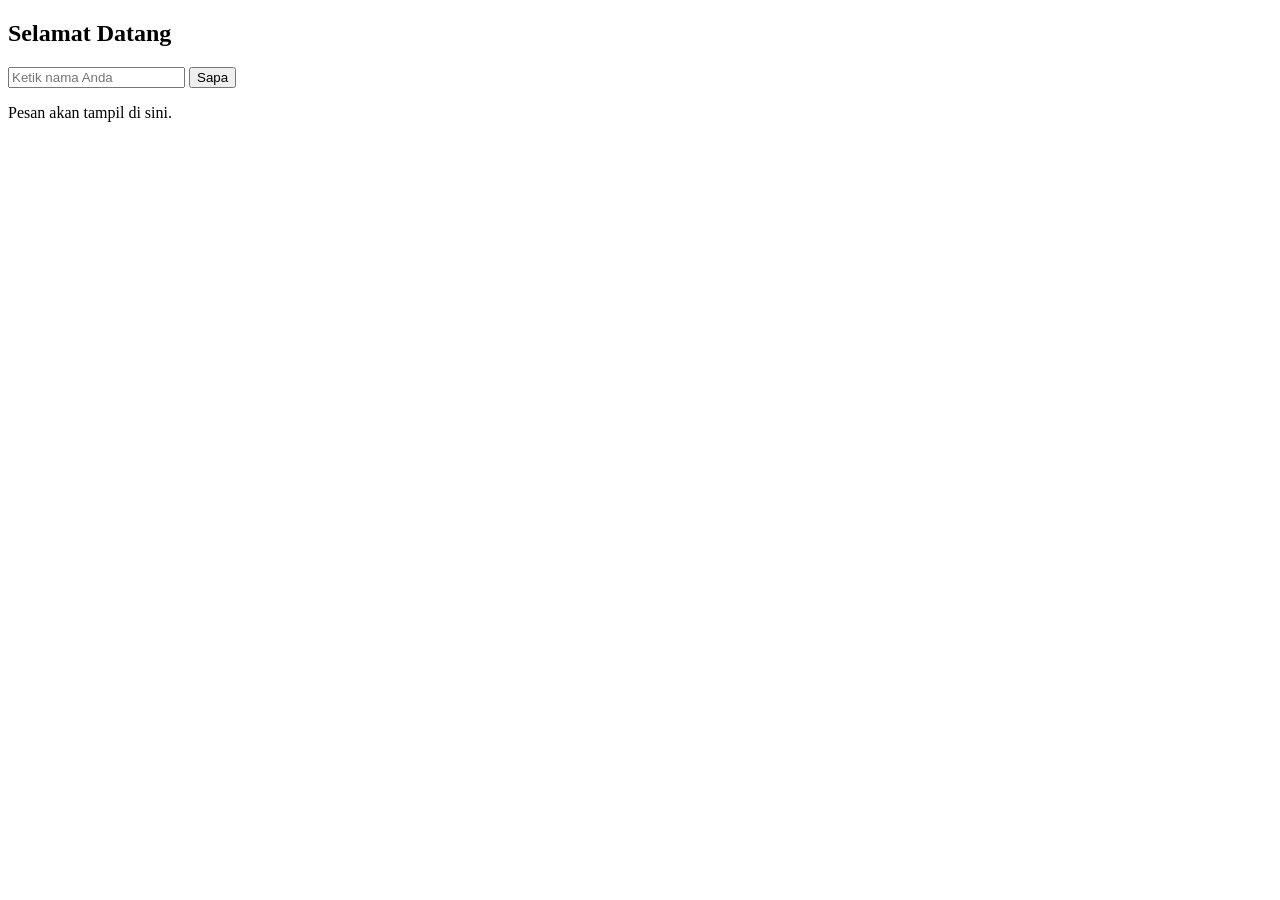
<file: Checkpoint_1-javascript/index.html>
<!DOCTYPE html>
<html lang="id">
<head>
    <meta charset="UTF-8">
    <meta name="viewport" content="width=device-width, initial-scale=1.0">
    <title>Checkpoint JavaScript</title>
</head>
<body>
    <h2 id="judul">Selamat Datang</h2>
    <Input type="text" id="nama" placeholder="Ketik nama Anda" />
    <button id="tombol-sapa">Sapa</button>
    <p id="pesan">Pesan akan tampil di sini.</p>    

    <script src="script.js"></script>
</body>
</html>
</file>
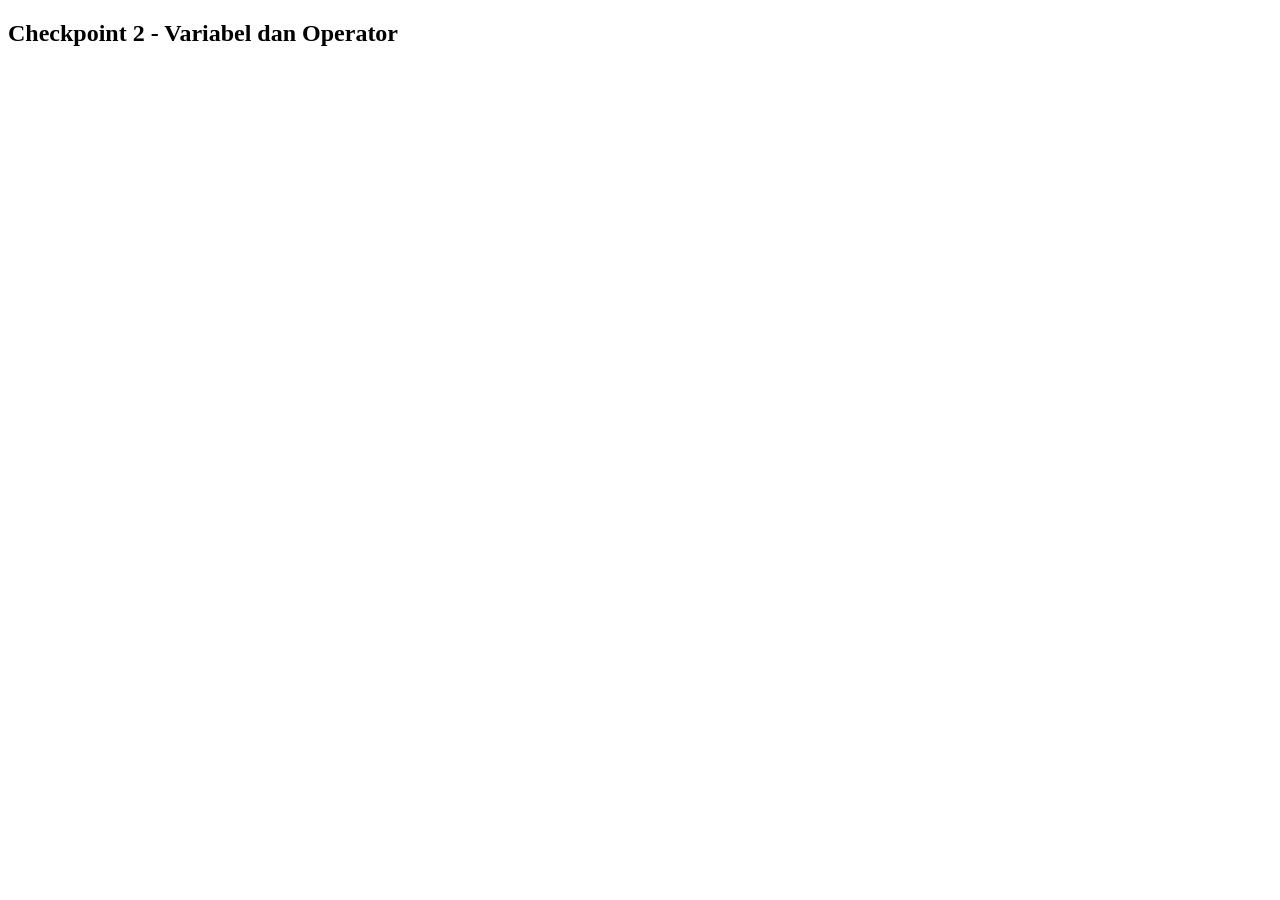
<file: Checkpoint_2-javascript/index.html>
<!DOCTYPE html>
<html lang="en">
<head>
    <meta charset="UTF-8">
    <meta name="viewport" content="width=device-width, initial-scale=1.0">
    <title>Checkpoint 2</title>
</head>
<body>
    <h2>Checkpoint 2 - Variabel dan Operator</h2>
    
    <script src="script.js"></script>
</body>
</html>
</file>
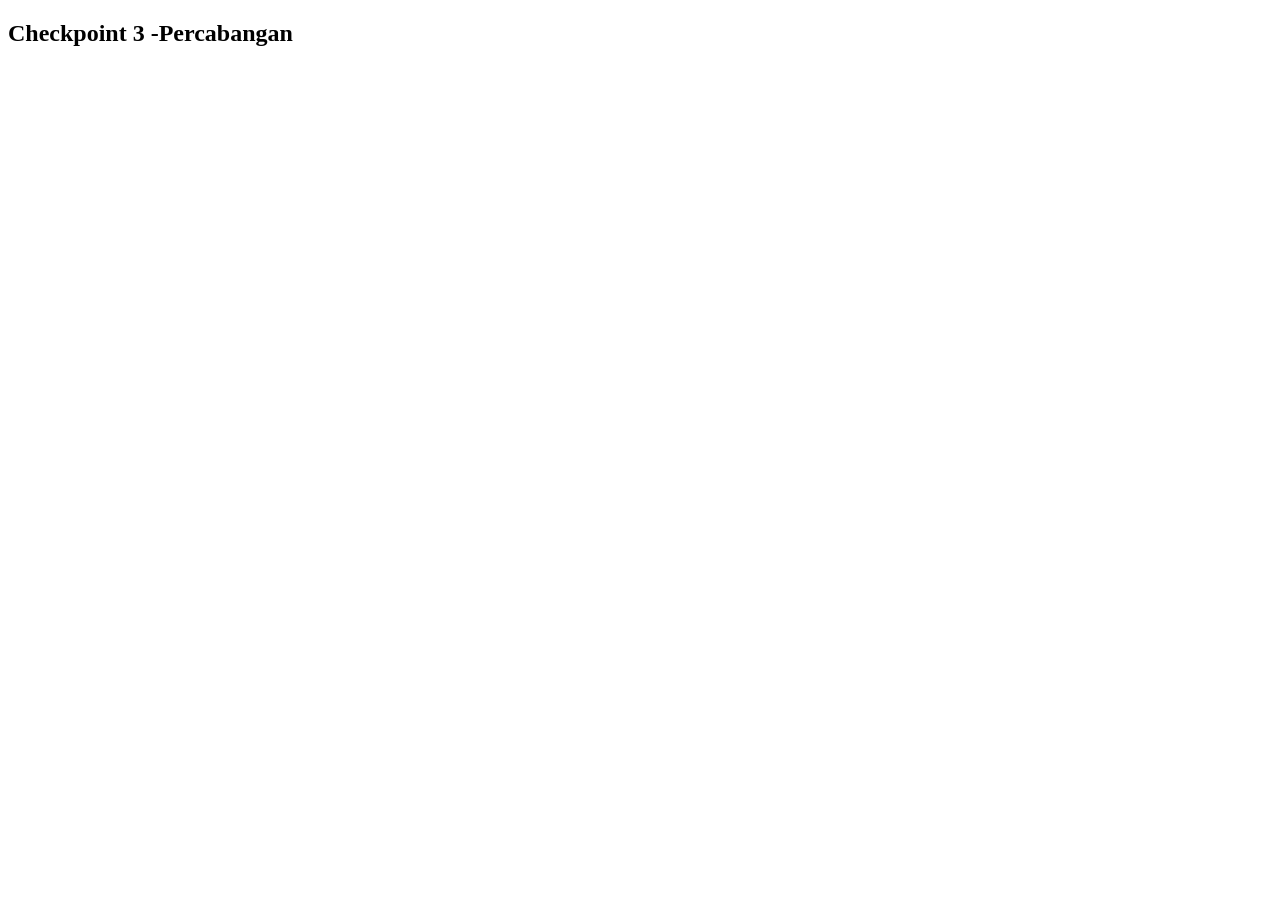
<file: Checkpoint_3-javascript/index.html>
<!DOCTYPE html>
<html lang="en">
<head>
    <meta charset="UTF-8">
    <meta name="viewport" content="width=device-width, initial-scale=1.0">
    <title>Checkpoinnt 3</title>
</head>
<body>
    <h2>Checkpoint 3 -Percabangan</h2>

    <script src="script.js"></script>
</body>
</html>
</file>
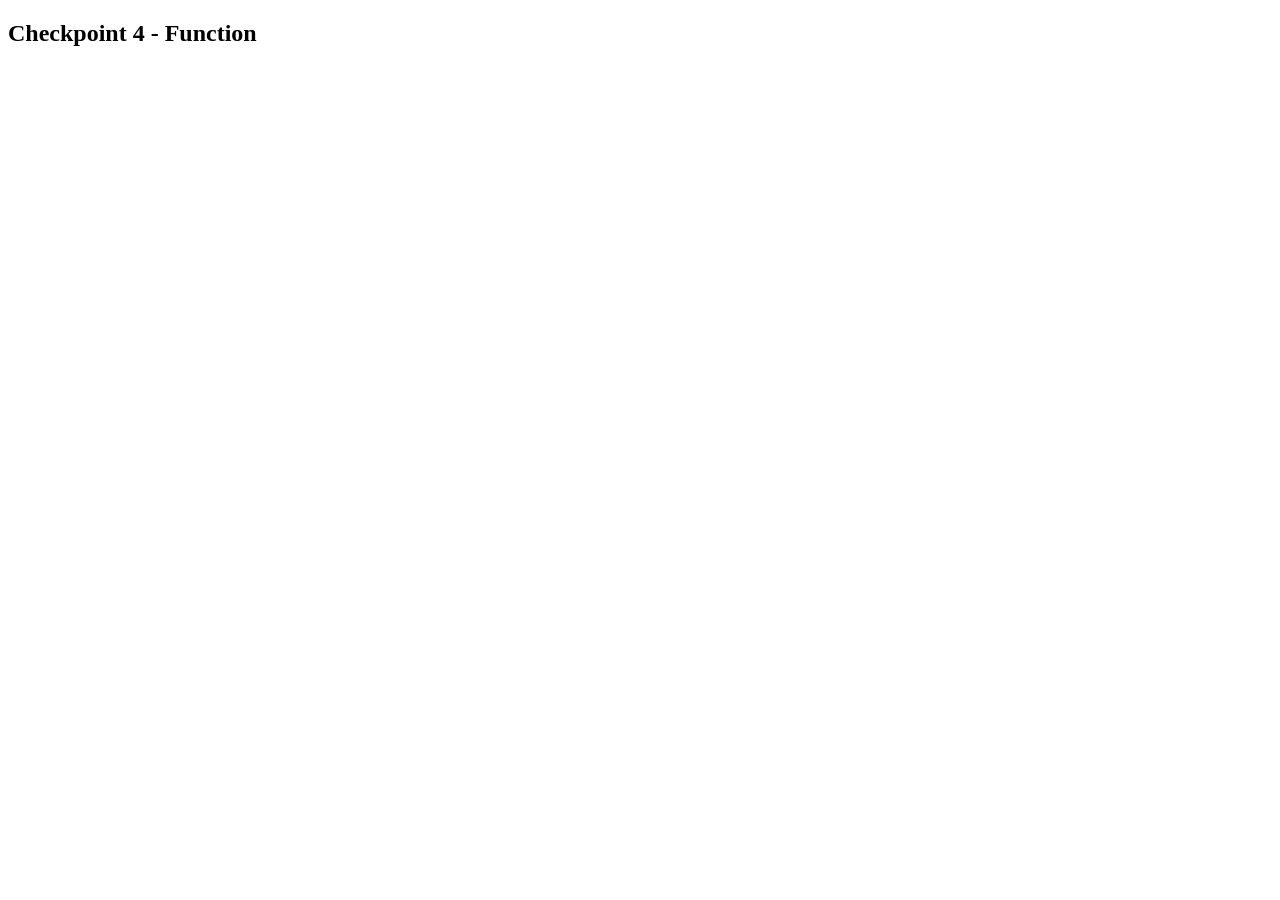
<file: Checkpoint_4-javascript/index.html>
<!DOCTYPE html>
<html lang="en">
<head>
    <meta charset="UTF-8">
    <meta name="viewport" content="width=device-width, initial-scale=1.0">
    <title>Checkpoint 4</title>
</head>
<body>
    <h2>Checkpoint 4 - Function</h2>

    <script src="script.js"></script>
</body>
</html>
</file>
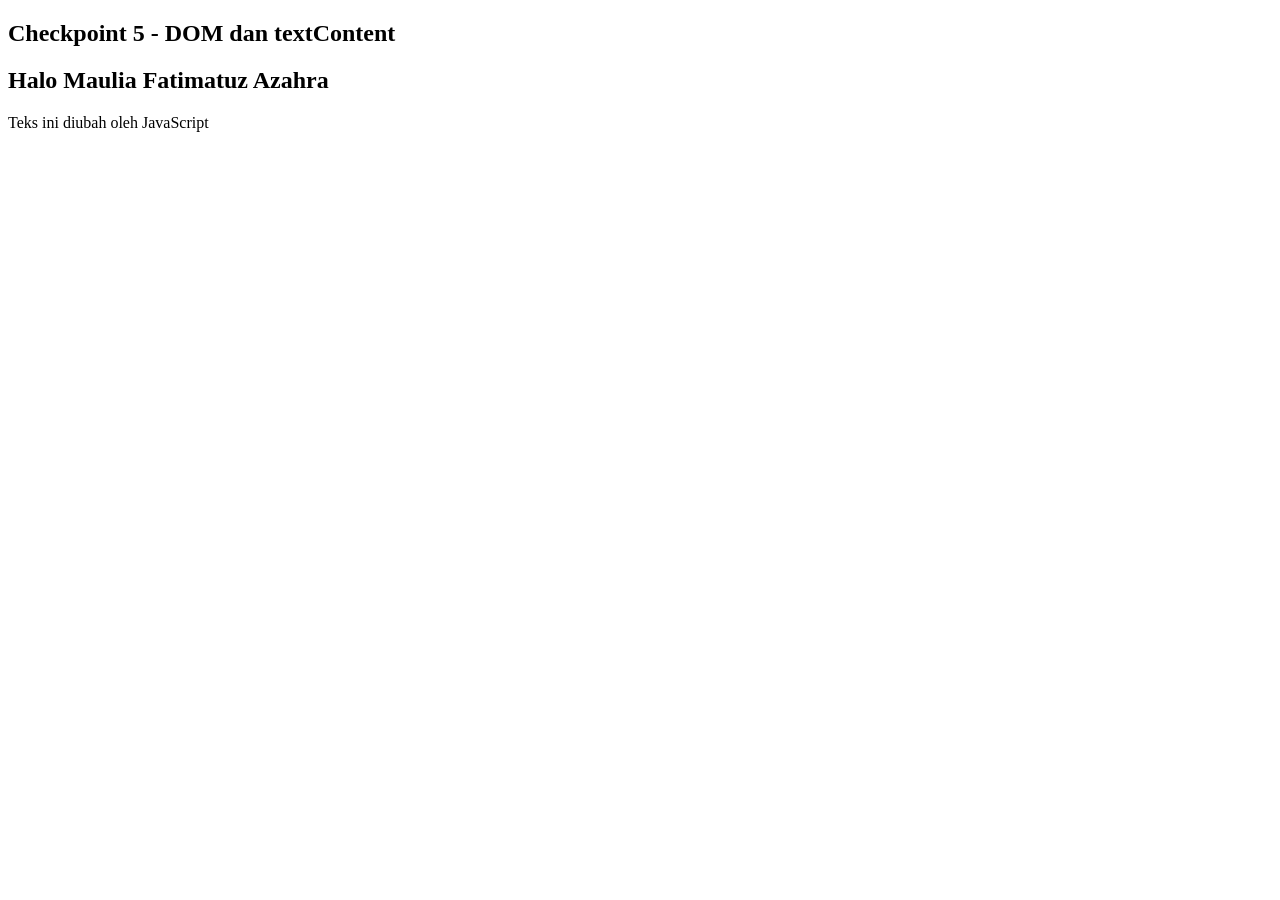
<file: Checkpoint_5-javascript/Index.html>
<!DOCTYPE html>
<html lang="en">
<head>
    <meta charset="UTF-8">
    <meta name="viewport" content="width=device-width, initial-scale=1.0">
    <title>Checkpoint 5</title>
</head>
<body>
    <h2>Checkpoint 5 - DOM dan textContent</h2>
    <h2 id="judul">Selamat Datang</h2>
    <p id="pesan">Pesan Awal.</p>

     <script src="script.js"></script>
</body>
</html>
</file>
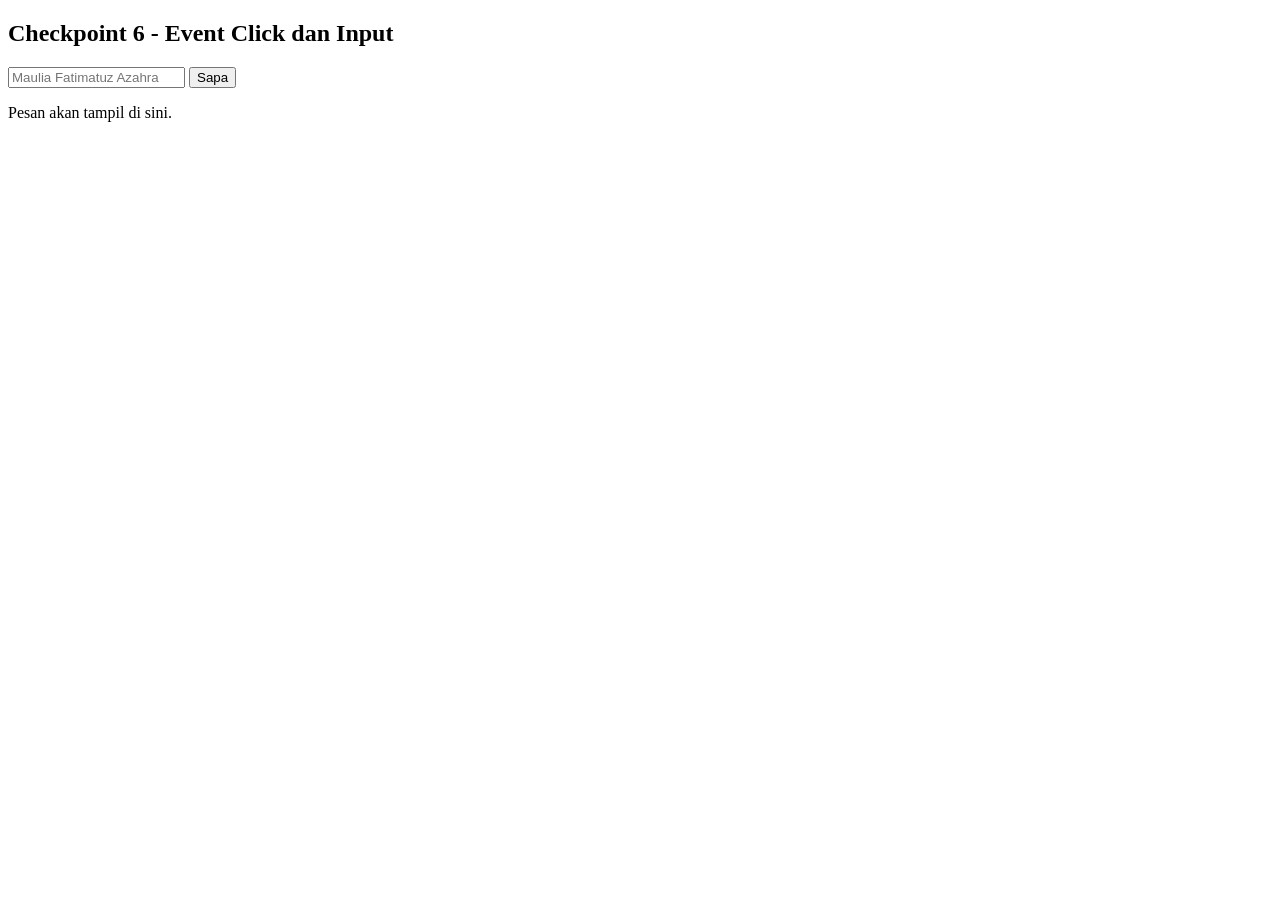
<file: Checkpoint_6-javascript/index.html>
<!DOCTYPE html>
<html lang="en">
<head>
    <meta charset="UTF-8">
    <meta name="viewport" content="width=device-width, initial-scale=1.0">
    <title>Checkpoint 6</title>
</head>
<body>
    <h2>Checkpoint 6 - Event Click dan Input</h2>
    <input type="text" id="nama" placeholder="Maulia Fatimatuz Azahra">
    <button id="tombol-sapa">Sapa</button>
    <p id="pesan">Pesan akan tampil di sini.</p>

    <script src="script.js"></script>
</body>
</html>
</file>
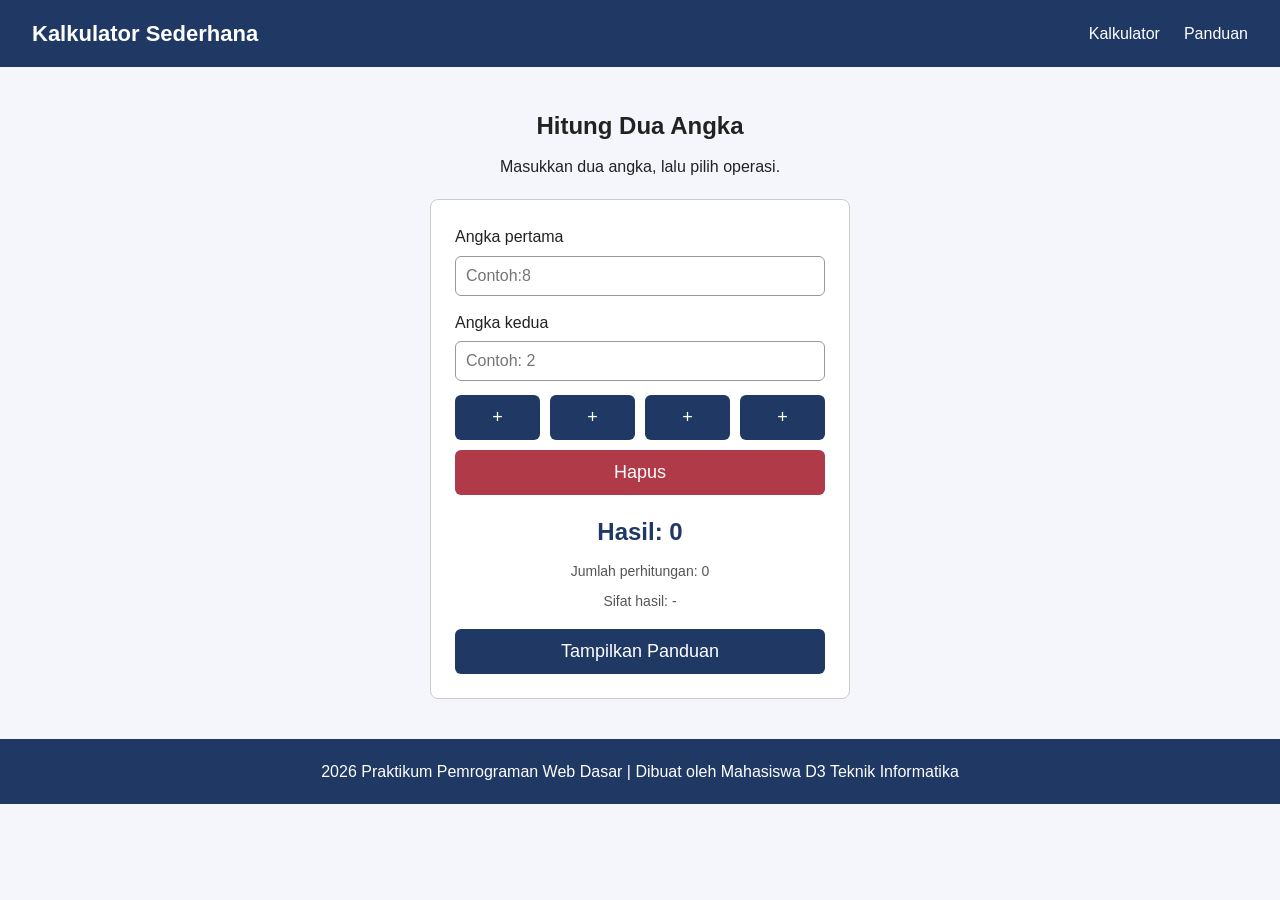
<file: project-javascript/index.html>
<!DOCTYPE html>
<html lang="id">
<head>
    <meta charset="UTF-8">
    <meta name="viewport" content="width=device-width, initial-scale=1.0">
    <title>Kalkulator Sederhana</title>

    <link rel="stylesheet" href="style.css" />
</head>

<body>
    <!-- Navbar -->
    <header class="navbar">
        <h1 class="logo">Kalkulator Sederhana</h1>

        <nav>
            <ul class="menu">
                <li>
                    <a href="#kalkulator">Kalkulator</a>
                </li>

                <li>
                    <a href="#panduan">Panduan</a>
                </li>
            </ul>
        </nav>
    </header>
    
    <!-- Konten Utama-->
    <main>
        <!-- Section Kalkulator -->
         <section id="kalkulator" class="kalkulator">
            <h2 id="judul">Hitung Dua Angka</h2>

            <p id="petunjuk">Masukkan dua angka, lalu pilih operasi.</p>

            <!-- Kartu Kalkulator -->
             <article class="kartu">
                <!-- Input angka pertama -->
                 <label for="angka-a"> Angka pertama </label>

                 <input type="number" id="angka-a" placeholder="Contoh:8" />

                 <!-- Input angka kedua -->
                  <label for="angka-b"> Angka kedua </label>

                  <input type="number" id="angka-b" placeholder="Contoh: 2" />

                  <!-- Tombol operasi -->
                   <div class="tombol-grid">
                    <button id="tombol-tambah" type="button">+</button>

                    <button id="tombol-kurang" type="button">+</button>

                    <button id="tombol-kali" type="button">+</button>

                    <button id="tombol-bagi" type="button">+</button>
                   </div>

                   <!-- Tombol hapus -->
                    <button id="tombol-hapus" class="hapus" type="button">Hapus</button>

                    <!-- Hasil Perhitungan -->
                     <p id="hasil" class="hasil">Hasil: 0</p>

                     <!-- Statistik -->
                      <p id="statistik">Jumlah perhitungan: 0</p>

                    <!-- Sifat hasil -->
                      <p id="sifat-hasil">Sifat hasil: -</p>
                    
                    <!-- Tombol panduan -->
                     <button id="tombol-panduan" type="button">Tampilkan Panduan</button>
             </article>
         </section>

         <!-- Section Panduan -->
          <section id="panduan" style="display: none">
            <h2>Panduan Penggunaan</h2>

            <ol>
            <li>Masukkan angka pertama.</li>

            <li>Masukkan angka kedua.</li>
            
            <li>Pilih salah satu operasi: tambah, kurang, kali atau bagi.</li>

            <li>Hasil perhitungan akan ditampilkan pada bagian hasil.</li>

            <li>
                Statistik jumlah perhitunga akan bertambah setiap kali perhitungan 
                berhasil.
            </li>

            <li>Gunakan tombol Hapus untuk mengosongkan kedua input.</li>

            <li>
                Gunakan tombol Tampilkan Panduan untuk melihat atau menyembunyika
                panduan.
            </li>
            </ol>
          </section>
    </main>

    <!-- Footer -->
     <footer>
        <p id="info-pembuat">&copy; 2026 Praktikum Pemrograman Web Dasar</p>
     </footer>

     <!-- JavaScript -->
      <script src="script.js"></script>
</body>
</html>
</file>
<file: project-javascript/style.css>
* {
 margin: 0;
 padding: 0;
 box-sizing: border-box;
}

body {
 font-family: Arial, sans-serif;
 color: #222;
 background-color: #f4f6fb;
 line-height: 1.6;
}

/* ========================= NAVBAR ========================= */
.navbar {
 display: flex;
 justify-content: space-between;
 align-items: center;
 padding: 16px 32px;
 background-color: #1f3864;
 color: white;
}

.logo {
 font-size: 22px;
}

.menu {
 display: flex;
 gap: 24px;
 list-style: none;
}

.menu a {
 color: white;
 text-decoration: none;
}

/* ========================= AREA KALKULATOR ========================= */
.kalkulator {
 display: flex;
 flex-direction: column;
 align-items: center;
 padding: 40px 20px;
 text-align: center;
}

.kalkulator h2 {
 margin-bottom: 8px;
}

/* ========================= KARTU KALKULATOR ========================= */
.kartu {
 width: 100%;
 max-width: 420px;
 margin-top: 20px;
 padding: 24px;
 text-align: left;
 border: 1px solid #ccc;
 border-radius: 8px;
 background-color: white;
}

label {
 display: block;
 margin-bottom: 6px;
}

input {
 width: 100%;
 padding: 10px;
 margin-bottom: 14px;
 border: 1px solid #999;
 border-radius: 6px;
 font-size: 16px;
}

/* ========================= TOMBOL OPERASI ========================= */
.tombol-grid {
 display: grid;
 grid-template-columns: repeat(4, 1fr);
 gap: 10px;
 margin-bottom: 10px;
}

button {
 padding: 12px 16px;
 font-size: 18px;
 background-color: #1f3864;
 color: white;
 border: none;
 border-radius: 6px;
 cursor: pointer;
}

button:hover {
 background-color: #2e5597;
}

/* ========================= TOMBOL HAPUS ========================= */
.hapus {
 width: 100%;
 background-color: #b03a48;
}

.hapus:hover {
 background-color: #8f2e3a;
}

/* ========================= HASIL ========================= */
.hasil {
 margin-top: 18px;
 font-size: 24px;
 font-weight: bold;
 color: #1f3864;
 text-align: center;
}

/* ========================= STATISTIK ========================= */
#statistik,
#sifat-hasil {
 margin-top: 8px;
 text-align: center;
 font-size: 14px;
 color: #555;
}

/* ========================= TOMBOL PANDUAN ========================= */
#tombol-panduan {
 width: 100%;
 margin-top: 16px;
}

/* =========================
 PANDUAN
========================= */
#panduan {
 max-width: 700px;
 margin: 0 auto 40px;
 padding: 24px;
 background-color: white;
 border: 1px solid #ccc;
 border-radius: 8px;
}

#panduan h2 {
 margin-bottom: 12px;
 color: #1f3864;
}

#panduan ol {
 padding-left: 24px;
}

#panduan li {
 margin-bottom: 8px;
}

/* ========================= FOOTER ========================= */
footer {
 padding: 20px 32px;
 text-align: center;
 background-color: #1f3864;
 color: white;
}

/* ========================= RESPONSIVE ========================= */
@media (max-width: 480px) {
 .navbar {
 flex-direction: column;
 gap: 12px;
 }

 .kartu {
 padding: 16px;
 }

 .tombol-grid {
 grid-template-columns: repeat(2, 1fr);
 }
}
</file>
